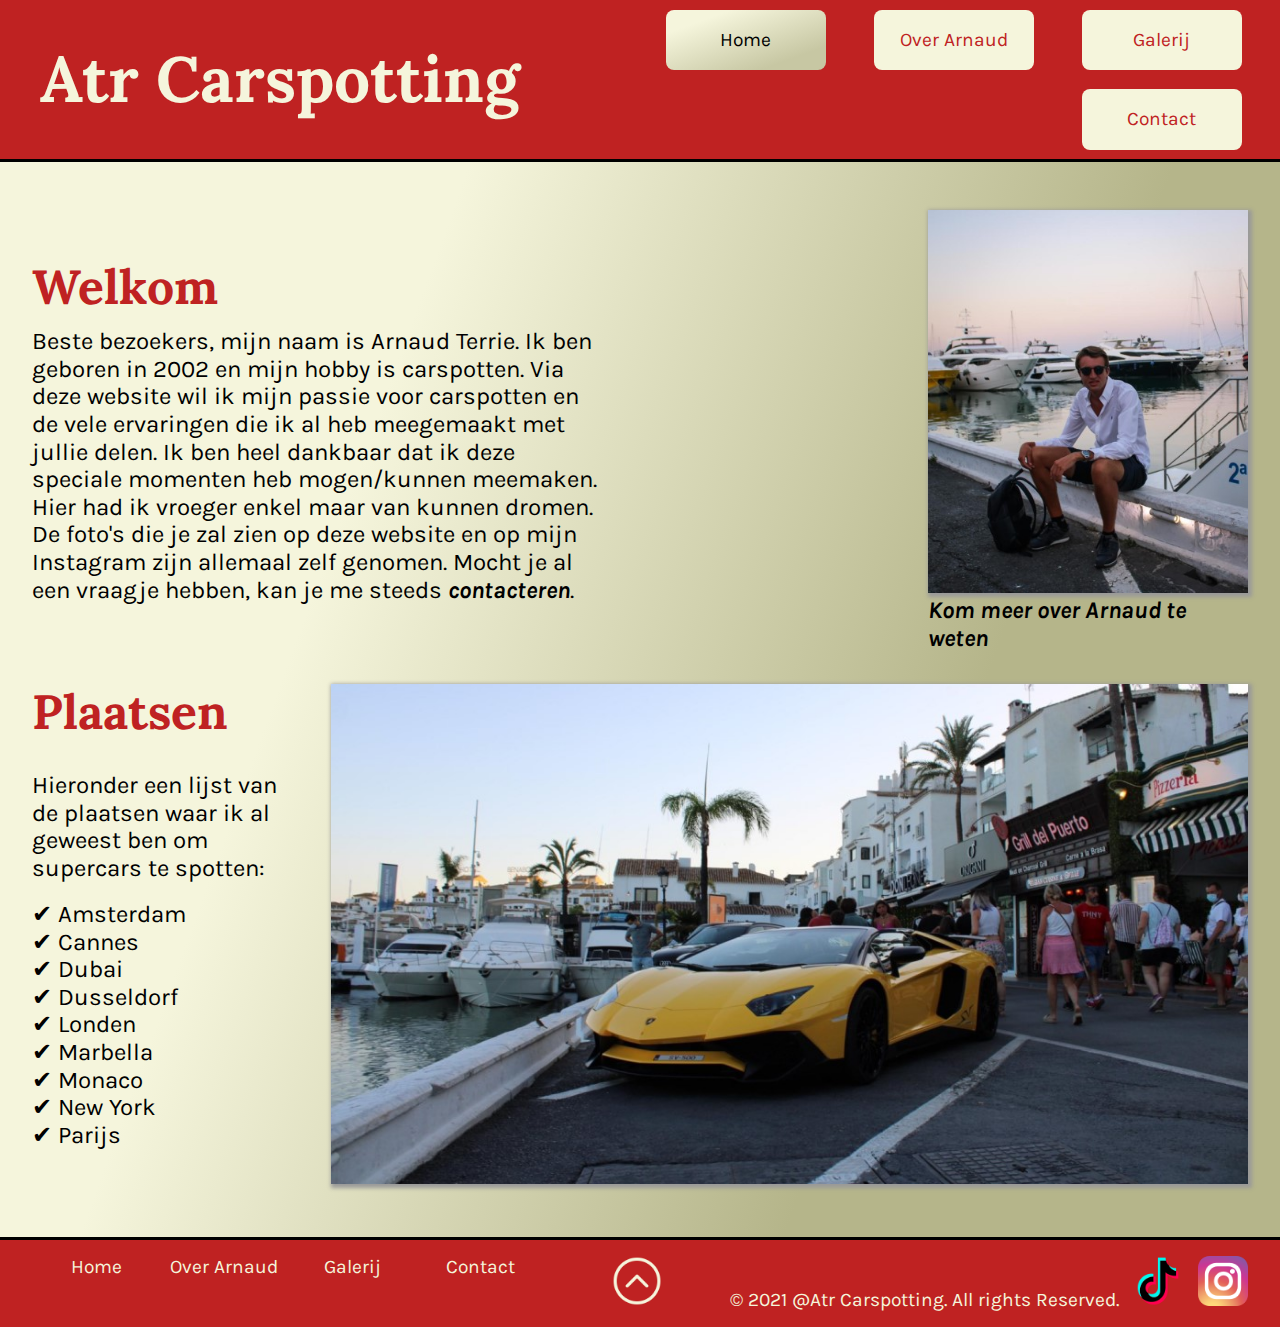
<file: index.html>
<!DOCTYPE html>
<html lang="nl">
<head>
    <meta charset="UTF-8">
    <meta name="viewport" content="width=device-width, initial-scale=1.0">

    <link rel="stylesheet" href="Normalize.css">
    <link rel="stylesheet" href="Stijl.css">
    <link href="https://fonts.googleapis.com/css2?family=Karla&family=Lora:wght@700&display=swap" rel="stylesheet">


    <title>Atr Carspotting</title>
    <link rel="shortcut icon" type="image/png" href="images/favicon-32x32.png"/>
</head>

<body>
<header id="top">
    <h1>Atr Carspotting</h1>
    <nav>
    <ul>
        <li class="hier"><a href="index.html">Home</a></li>
        <li><a href="Over.html">Over Arnaud</a></li>
        <li><a href="Galerij.html">Galerij</a></li>
        <li><a href="Contact.html">Contact</a></li>
    </ul>
</nav>
</header>



<main>


    <section class="grid13">
    <h2>Welkom</h2>
    <p>Beste bezoekers, mijn naam is Arnaud Terrie. Ik ben geboren in 2002 en mijn hobby is carspotten. Via deze website wil ik mijn passie voor carspotten en de vele ervaringen die ik al heb meegemaakt met jullie delen. Ik ben heel dankbaar dat ik deze speciale momenten heb mogen/kunnen meemaken. Hier had ik vroeger enkel maar van kunnen dromen. De foto's die je zal zien op deze website en op mijn Instagram zijn allemaal zelf genomen. Mocht je al een vraagje hebben, kan je me steeds <a href="Contact.html"><strong>contacteren</strong></a>.</p>
    </section>


    <section class="grid45index">
        <figure><img src="images/ArnaudFoto.jpg" alt="Arnaud" ></figure>
    <p><a href="Over.html"><strong>Kom meer over Arnaud te weten</strong></a></p>
    </section>


    <section id="plaatsen">
    <h2>Plaatsen</h2>
        <br>
        <p>Hieronder een lijst van de plaatsen waar ik al geweest ben om supercars te spotten:</p>
        <br>
        <ul>
            <li><p>Amsterdam</p></li>
            <li><p>Cannes</p></li>
            <li><p>Dubai</p></li>
            <li><p>Dusseldorf</p></li>
            <li><p>Londen</p></li>
            <li><p>Marbella</p></li>
            <li><p>Monaco</p></li>
            <li><p>New York</p></li>
            <li><p>Parijs</p></li>

        </ul>
    </section>


    <figure class="grid25"><img src="images/Aventado%20SV%20horizontal.jpg " alt="Aventador SV " ></figure>


</main>



<footer>
    <nav class="hide">
        <ul>
            <li><a href="index.html" >Home</a></li>
            <li><a href="Over.html" >Over Arnaud</a></li>
            <li><a href="Galerij.html">Galerij</a></li>
            <li><a href="Contact.html">Contact</a></li>
        </ul>
    </nav>
    <a href="#top" class="hide"><img src="images/up%20arrow.jpg" alt="up-arrow"></a>
    <p>&copy; 2021 @Atr Carspotting. All rights Reserved.
        <a href="https://www.tiktok.com/@atrcarspotting?" target="_blank"><img class="icons" src="images/tiktok.jpg" alt="Tiktok logo"></a>
        <a href="https://www.instagram.com/atrcarspotting/" target="_blank"><img class="icons" src="images/instagram.jpg" alt="Instagram logo"></a>
    </p>
</footer>



</body>
</html>
</file>
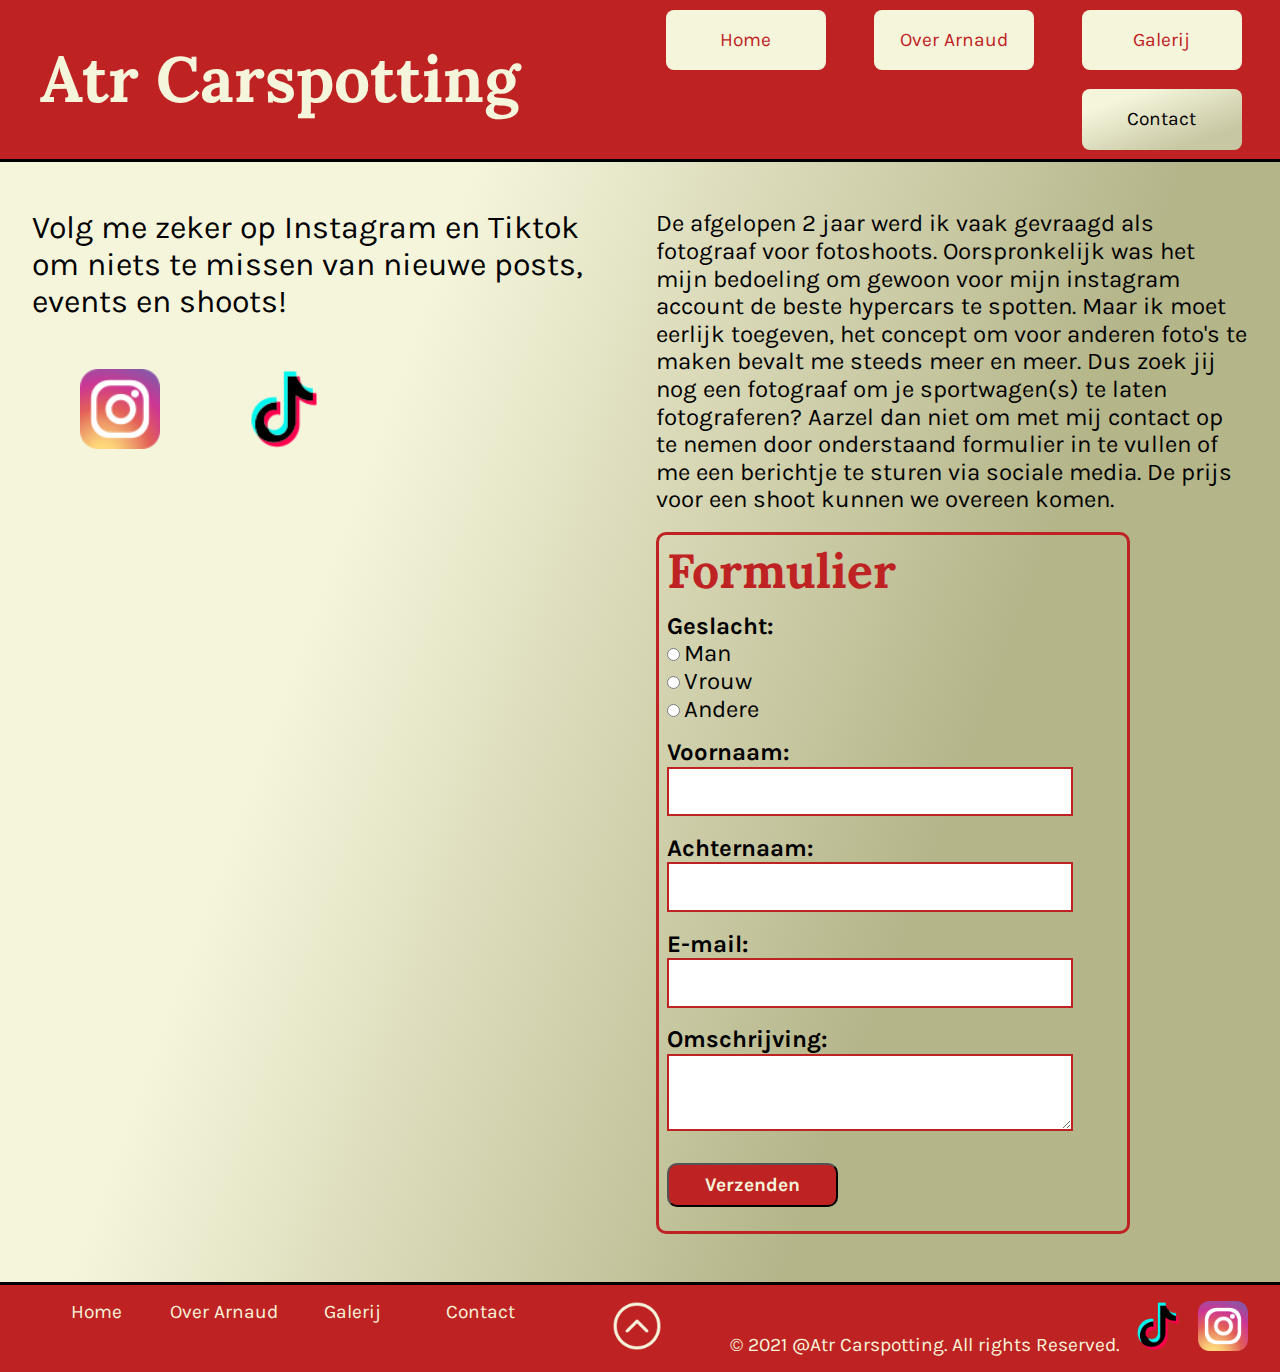
<file: Contact.html>
<!DOCTYPE html>
<html lang="nl">
<head>
    <meta charset="UTF-8">
    <meta name="viewport" content="width=device-width, initial-scale=1.0">

    <link rel="stylesheet" href="Normalize.css">
    <link rel="stylesheet" href="Stijl.css">
    <link href="https://fonts.googleapis.com/css2?family=Karla&family=Lora:wght@700&display=swap" rel="stylesheet">


    <title>Atr Carspotting</title>
    <link rel="shortcut icon" type="image/png" href="images/favicon-32x32.png"/>
</head>

<body>
<header id="top">
    <h1>Atr Carspotting</h1>
    <nav>
        <ul>
            <li><a href="index.html" >Home</a></li>
            <li><a href="Over.html">Over Arnaud</a></li>
            <li><a href="Galerij.html">Galerij</a></li>
            <li class="hier"><a href="Contact.html" >Contact</a></li>
        </ul>
    </nav>
</header>



<main>


<section class="grid13Contact">
    <p class="contactTekst">Volg me zeker op Instagram en Tiktok om niets te missen van nieuwe posts, events en shoots!</p>

    <a href="https://www.instagram.com/atrcarspotting/" target="_blank"><img class="iconsContactI" src="images/instagram.jpg" alt="Instagram logo"></a>
    <a href="https://www.tiktok.com/@atrcarspotting?" target="_blank"><img class="iconsContactT" src="images/tiktok.jpg" alt="Tiktok logo"></a>



</section>

<section class="grid35">
<p>De afgelopen 2 jaar werd ik vaak gevraagd als fotograaf voor fotoshoots. Oorspronkelijk was het mijn bedoeling om gewoon voor mijn instagram account de beste hypercars te spotten. Maar ik moet eerlijk toegeven, het concept om voor anderen foto's te maken bevalt me steeds meer en meer. Dus zoek jij nog een fotograaf om je sportwagen(s) te laten fotograferen? Aarzel dan niet om met mij contact op te nemen door onderstaand formulier in te vullen of me een berichtje te sturen via sociale media. De prijs voor een shoot kunnen we overeen komen.</p>
    <br>
    <div  class="doneer">



            <h2>Formulier</h2>
            <form>


                    <label><strong>Geslacht:</strong></label>
                <br>

                    <input class="check" name="check" type="radio">
                    <label>Man</label>
                    <br>
                    <input class="check" name="check" type="radio">
                    <label>Vrouw</label>
                    <br>
                    <input class="check" name="check" type="radio">
                    <label>Andere</label>
                    <br>



                <div class="column">
                    <label for="Vnaam"><strong>Voornaam:</strong></label>
                    <input class="inputdoneer" type="text" id="Vnaam" name="user_Vnaam" required>
                    <br>

                    <label for="Anaam"><strong>Achternaam:</strong></label>
                    <input class="inputdoneer" type="text" id="Anaam" name="user_Anaam" required>
                    <br>

                    <label for="email"><strong>E-mail:</strong></label>
                    <input class="inputdoneer" type="email" id="email" name="user_Email" required>
                    <br>

                    <label for="oms"><strong>Omschrijving:</strong></label>
                    <textarea class="inputdoneer" name="user_message" id="oms" required></textarea>
                </div>

                <div>
                    <input id="submit" type="submit" value="Verzenden">
                </div>

            </form>

    </div>
</section>


</main>



<footer>
    <nav class="hide">
        <ul>
            <li><a href="index.html" >Home</a></li>
            <li><a href="Over.html" >Over Arnaud</a></li>
            <li><a href="Galerij.html">Galerij</a></li>
            <li><a href="Contact.html">Contact</a></li>
        </ul>
    </nav>
    <a href="#top" class="hide"><img src="images/up%20arrow.jpg" alt="up-arrow"></a>
    <p>&copy; 2021 @Atr Carspotting. All rights Reserved.
        <a href="https://www.tiktok.com/@atrcarspotting?" target="_blank"><img class="icons" src="images/tiktok.jpg" alt="Tiktok logo"></a>
        <a href="https://www.instagram.com/atrcarspotting/" target="_blank"><img class="icons" src="images/instagram.jpg" alt="Instagram logo"></a>
    </p>
</footer>



</body>
</html>
</file>
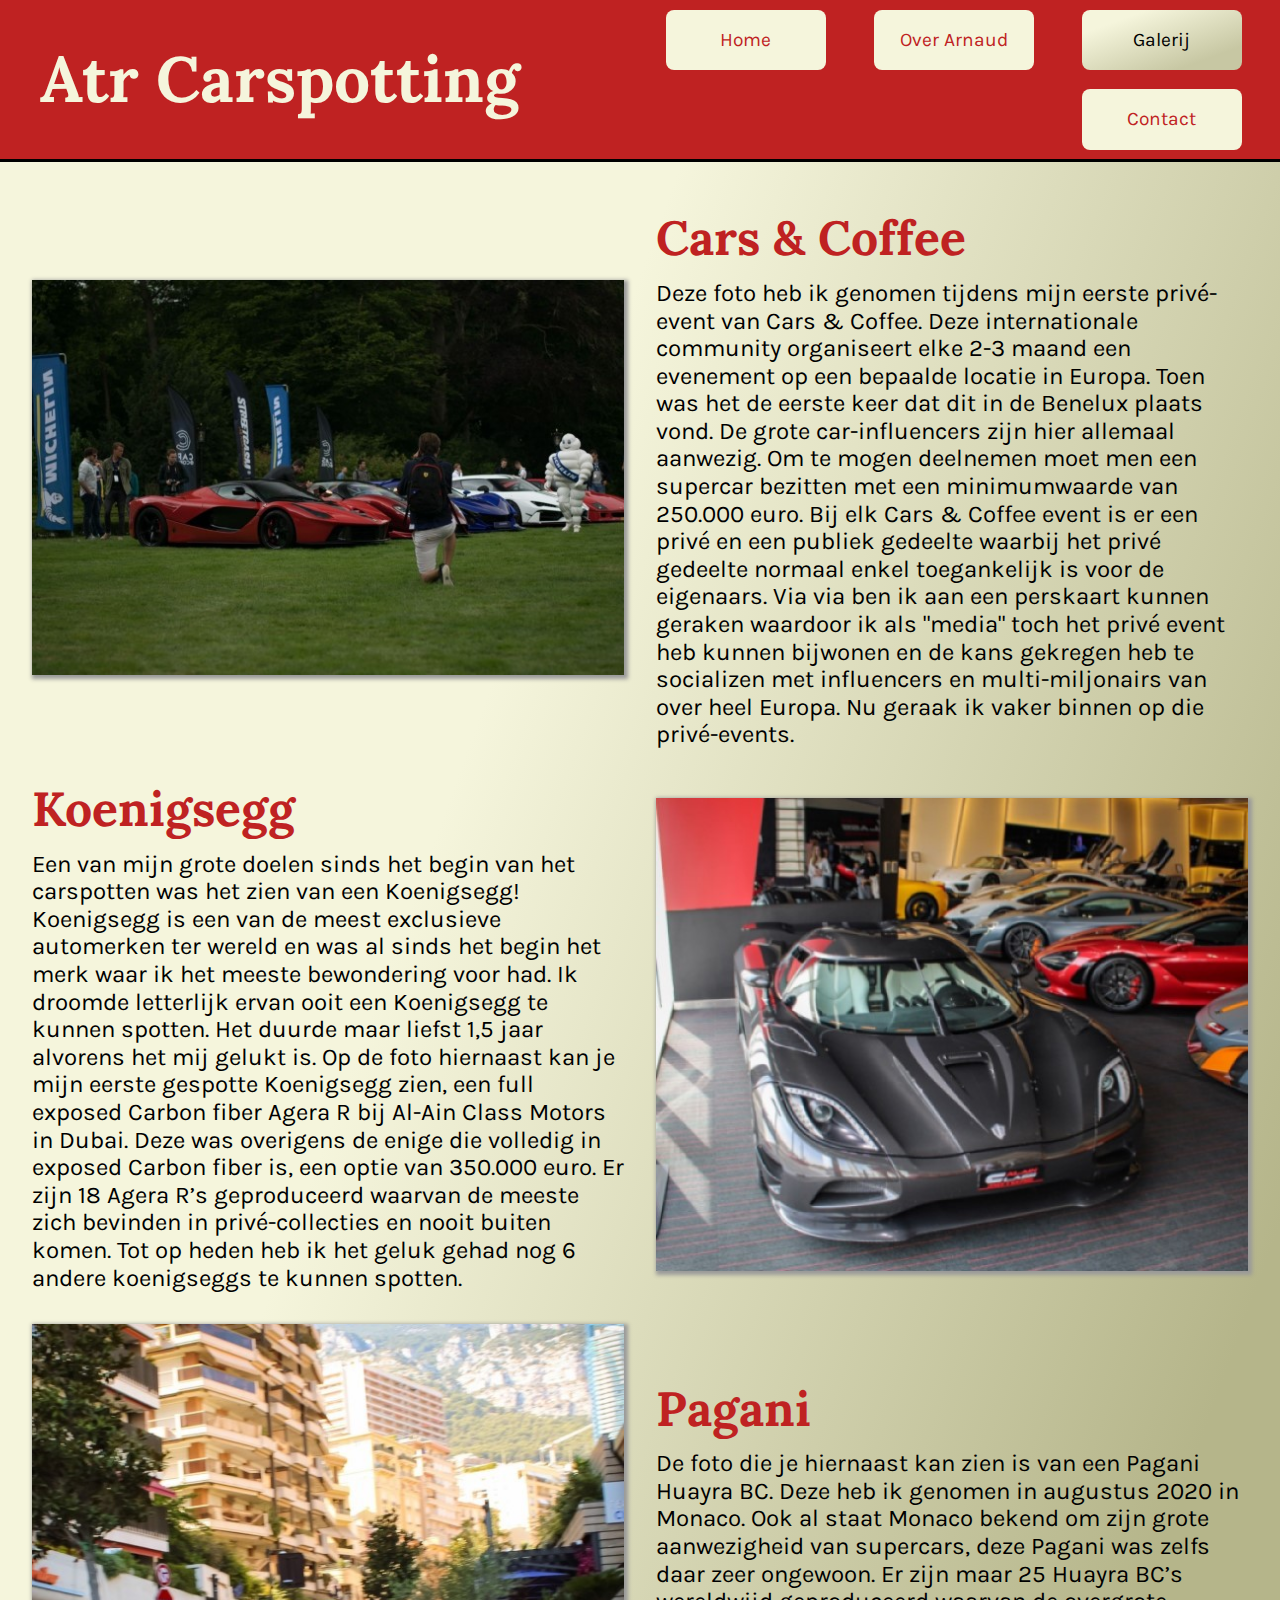
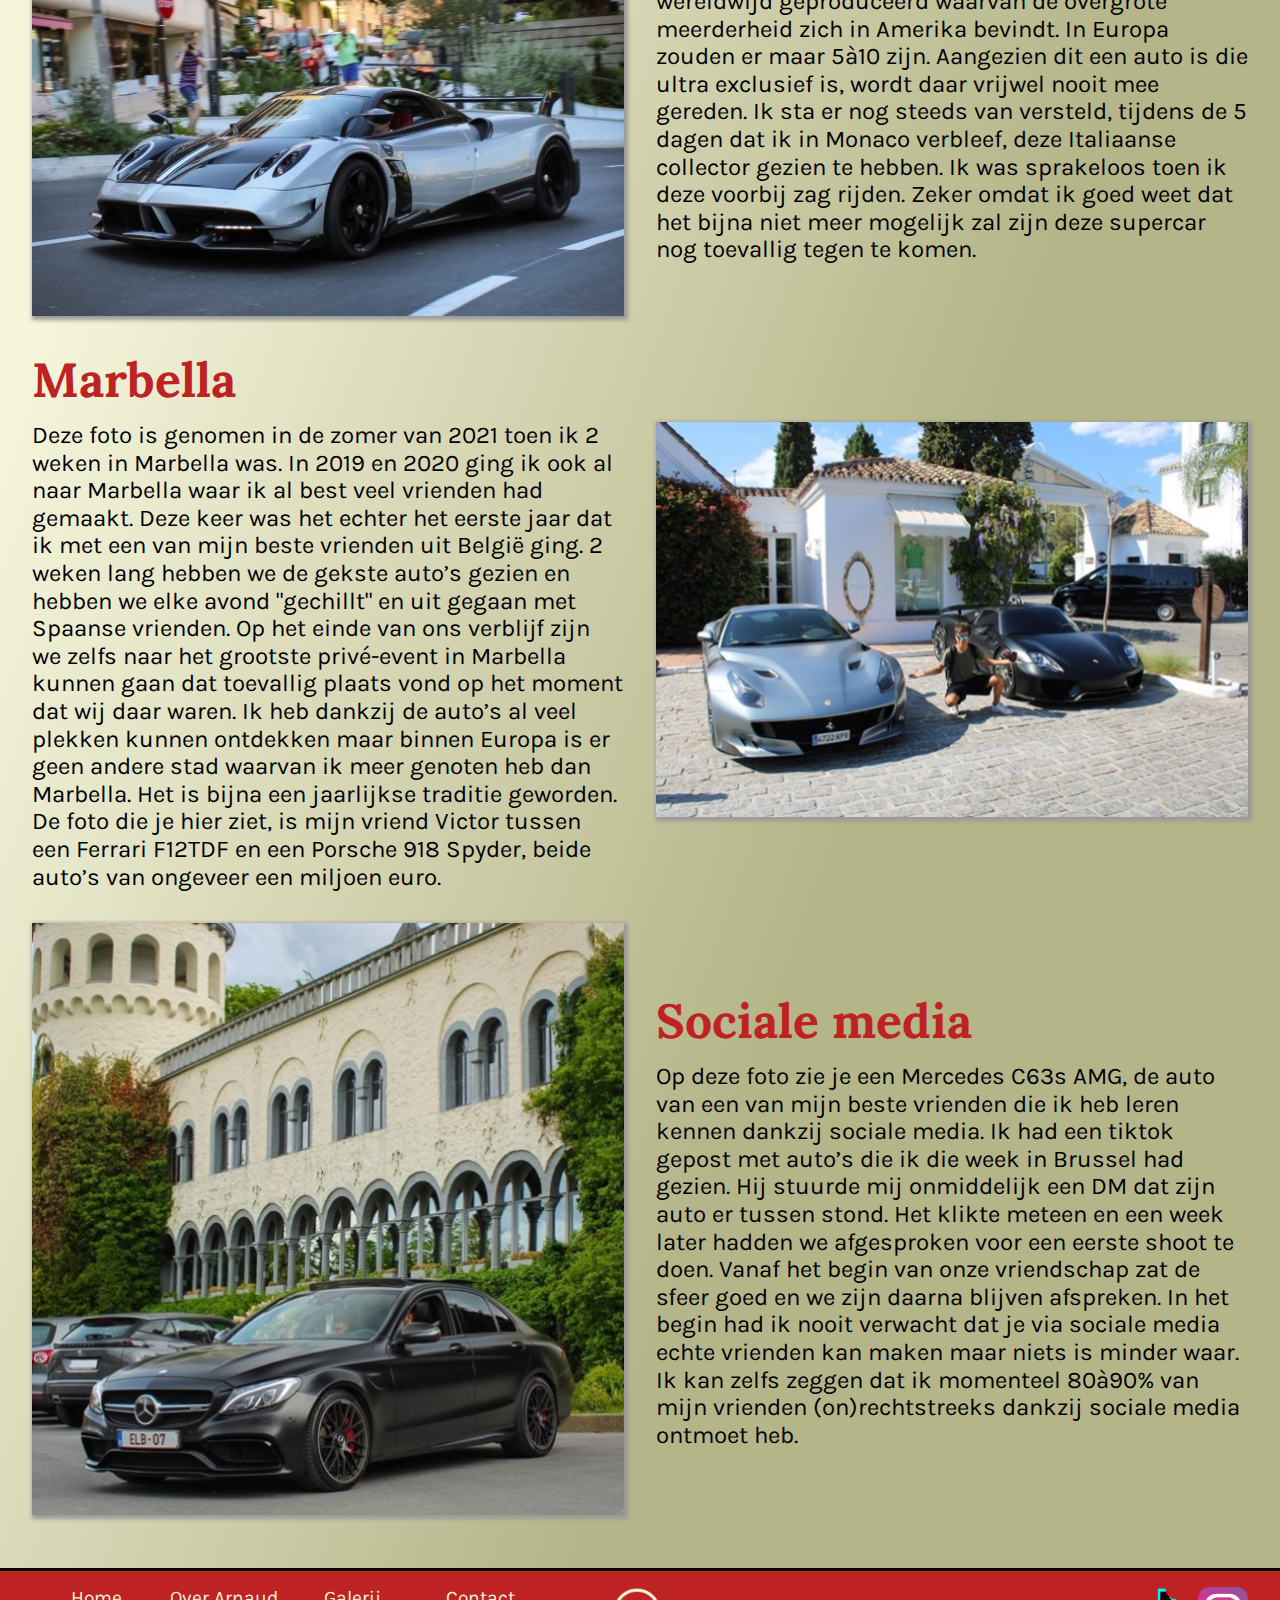
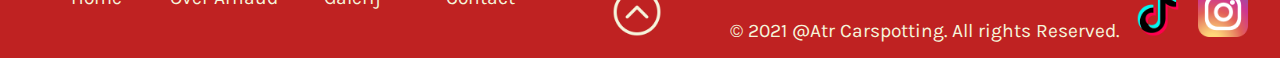
<file: Galerij.html>
<!DOCTYPE html>
<html lang="nl">
<head>
    <meta charset="UTF-8">
    <meta name="viewport" content="width=device-width, initial-scale=1.0">

    <link rel="stylesheet" href="Normalize.css">
    <link rel="stylesheet" href="Stijl.css">
    <link href="https://fonts.googleapis.com/css2?family=Karla&family=Lora:wght@700&display=swap" rel="stylesheet">


    <title>Atr Carspotting</title>
    <link rel="shortcut icon" type="image/png" href="images/favicon-32x32.png"/>
</head>

<body>
<header id="top">
    <h1>Atr Carspotting</h1>
    <nav>
        <ul>
            <li><a href="index.html" >Home</a></li>
            <li><a href="Over.html">Over Arnaud</a></li>
            <li class="hier"><a href="Galerij.html" >Galerij</a></li>
            <li><a href="Contact.html">Contact</a></li>
        </ul>
    </nav>
</header>



<main>


    <figure class="grid13" id="Gfoto1" ><img src="images/story1.jpg " alt="Arnaud fotografeert supercars" ></figure>
    <section class="grid35" id="Gtekst1">
        <h2>Cars & Coffee</h2>
        <p>Deze foto heb ik genomen tijdens mijn eerste privé-event van Cars & Coffee. Deze internationale community organiseert elke 2-3 maand een evenement op een bepaalde locatie in Europa. Toen was het de eerste keer dat dit in de Benelux plaats vond. De grote car-influencers zijn hier allemaal aanwezig. Om te mogen deelnemen moet men een supercar bezitten met een minimumwaarde van 250.000 euro. Bij elk Cars & Coffee event is er een privé en een publiek gedeelte waarbij het privé gedeelte normaal enkel toegankelijk is voor de eigenaars. Via via ben ik aan een perskaart kunnen geraken waardoor ik als "media" toch het privé event heb kunnen bijwonen en de kans gekregen heb te socializen met influencers en multi-miljonairs van over heel Europa. Nu geraak ik vaker binnen op die privé-events.</p>
    </section>


    <section class="grid13" id="Gtekst2">
        <h2>Koenigsegg</h2>
        <p>Een van mijn grote doelen sinds het begin van het carspotten was het zien van een Koenigsegg! Koenigsegg is een van de meest exclusieve automerken ter wereld en was al sinds het begin het merk waar ik het meeste bewondering voor had. Ik droomde letterlijk ervan ooit een Koenigsegg te kunnen spotten. Het duurde maar liefst 1,5 jaar alvorens het mij gelukt is. Op de foto hiernaast kan je mijn eerste gespotte Koenigsegg zien, een full exposed Carbon fiber Agera R bij Al-Ain Class Motors in Dubai. Deze was overigens de enige die volledig in exposed Carbon fiber is, een optie van 350.000 euro. Er zijn 18 Agera R’s geproduceerd waarvan de meeste zich bevinden in privé-collecties en nooit buiten komen. Tot op heden heb ik het geluk gehad nog 6 andere koenigseggs te kunnen spotten.</p>
    </section>
        <figure class="grid35" id="Gfoto2"><img src="images/story2.jpg " alt="Koenigsegg Agera R" ></figure>


        <figure class="grid13" id="Gfoto3"><img src="images/story3.jpg " alt="Pagani Huayra BC" ></figure>
    <section class="grid35" id="Gtekst3">
        <h2>Pagani</h2>
     <p>De foto die je hiernaast kan zien is van een Pagani Huayra BC. Deze heb ik genomen in augustus 2020 in Monaco. Ook al staat Monaco bekend om zijn grote aanwezigheid van supercars, deze Pagani was zelfs daar zeer ongewoon. Er zijn maar 25 Huayra BC’s wereldwijd geproduceerd waarvan de overgrote meerderheid zich in Amerika bevindt. In Europa zouden er maar 5à10 zijn. Aangezien dit een auto is die ultra exclusief is, wordt daar vrijwel nooit mee gereden. Ik sta er nog steeds van versteld, tijdens de 5 dagen dat ik in Monaco verbleef, deze Italiaanse collector gezien te hebben. Ik was sprakeloos toen ik deze voorbij zag rijden. Zeker omdat ik goed weet dat het bijna niet meer mogelijk zal zijn deze supercar nog toevallig tegen te komen.</p>
    </section>


    <section class="grid13" id="Gtekst4">
        <h2>Marbella</h2>
        <p>Deze foto is genomen in de zomer van 2021 toen ik 2 weken in Marbella was. In 2019 en 2020 ging ik ook al naar Marbella waar ik al best veel vrienden had gemaakt. Deze keer was het echter het eerste jaar dat ik met een van mijn beste vrienden uit België ging. 2 weken lang hebben we de gekste auto’s gezien en hebben we elke avond "gechillt" en uit gegaan met Spaanse vrienden. Op het einde van ons verblijf zijn we zelfs naar het grootste privé-event in Marbella kunnen gaan dat toevallig plaats vond op het moment dat wij daar waren. Ik heb dankzij de auto’s al veel plekken kunnen ontdekken maar binnen Europa is er geen andere stad waarvan ik meer genoten heb dan Marbella. Het is bijna een jaarlijkse traditie geworden. De foto die je hier ziet, is mijn vriend Victor tussen een Ferrari F12TDF en een Porsche 918 Spyder, beide auto’s van ongeveer een miljoen euro.</p>
    </section>
        <figure class="grid35" id="Gfoto4"><img src="images/story4.jpg" alt="Porsche 918 en Ferrari F12tdf" ></figure>


        <figure class="grid13" id="Gfoto5"><img src="images/story5.jpg" alt="Mercedes C63s AMG" ></figure>
    <section class="grid35" id="Gtekst5">
        <h2>Sociale media</h2>
        <p>Op deze foto zie je een Mercedes C63s AMG, de auto van een van mijn beste vrienden die ik heb leren kennen dankzij sociale media. Ik had een tiktok gepost met auto’s die ik die week in Brussel had gezien. Hij stuurde mij onmiddelijk een DM dat zijn auto er tussen stond. Het klikte meteen en een week later hadden we afgesproken voor een eerste shoot te doen. Vanaf het begin van onze vriendschap zat de sfeer goed en we zijn daarna blijven afspreken. In het begin had ik nooit verwacht dat je via sociale media echte vrienden kan maken maar niets is minder waar. Ik kan zelfs zeggen dat ik momenteel 80à90% van mijn vrienden (on)rechtstreeks dankzij sociale media ontmoet heb.</p>
    </section>


</main>



<footer>
    <nav class="hide">
        <ul>
            <li><a href="index.html" >Home</a></li>
            <li><a href="Over.html" >Over Arnaud</a></li>
            <li><a href="Galerij.html">Galerij</a></li>
            <li><a href="Contact.html">Contact</a></li>
        </ul>
    </nav>
    <a href="#top" class="hide"><img src="images/up%20arrow.jpg" alt="up-arrow"></a>
    <p>&copy; 2021 @Atr Carspotting. All rights Reserved.
        <a href="https://www.tiktok.com/@atrcarspotting?" target="_blank"><img class="icons" src="images/tiktok.jpg" alt="Tiktok logo"></a>
        <a href="https://www.instagram.com/atrcarspotting/" target="_blank"><img class="icons" src="images/instagram.jpg" alt="Instagram logo"></a>
    </p>
</footer>



</body>
</html>
</file>
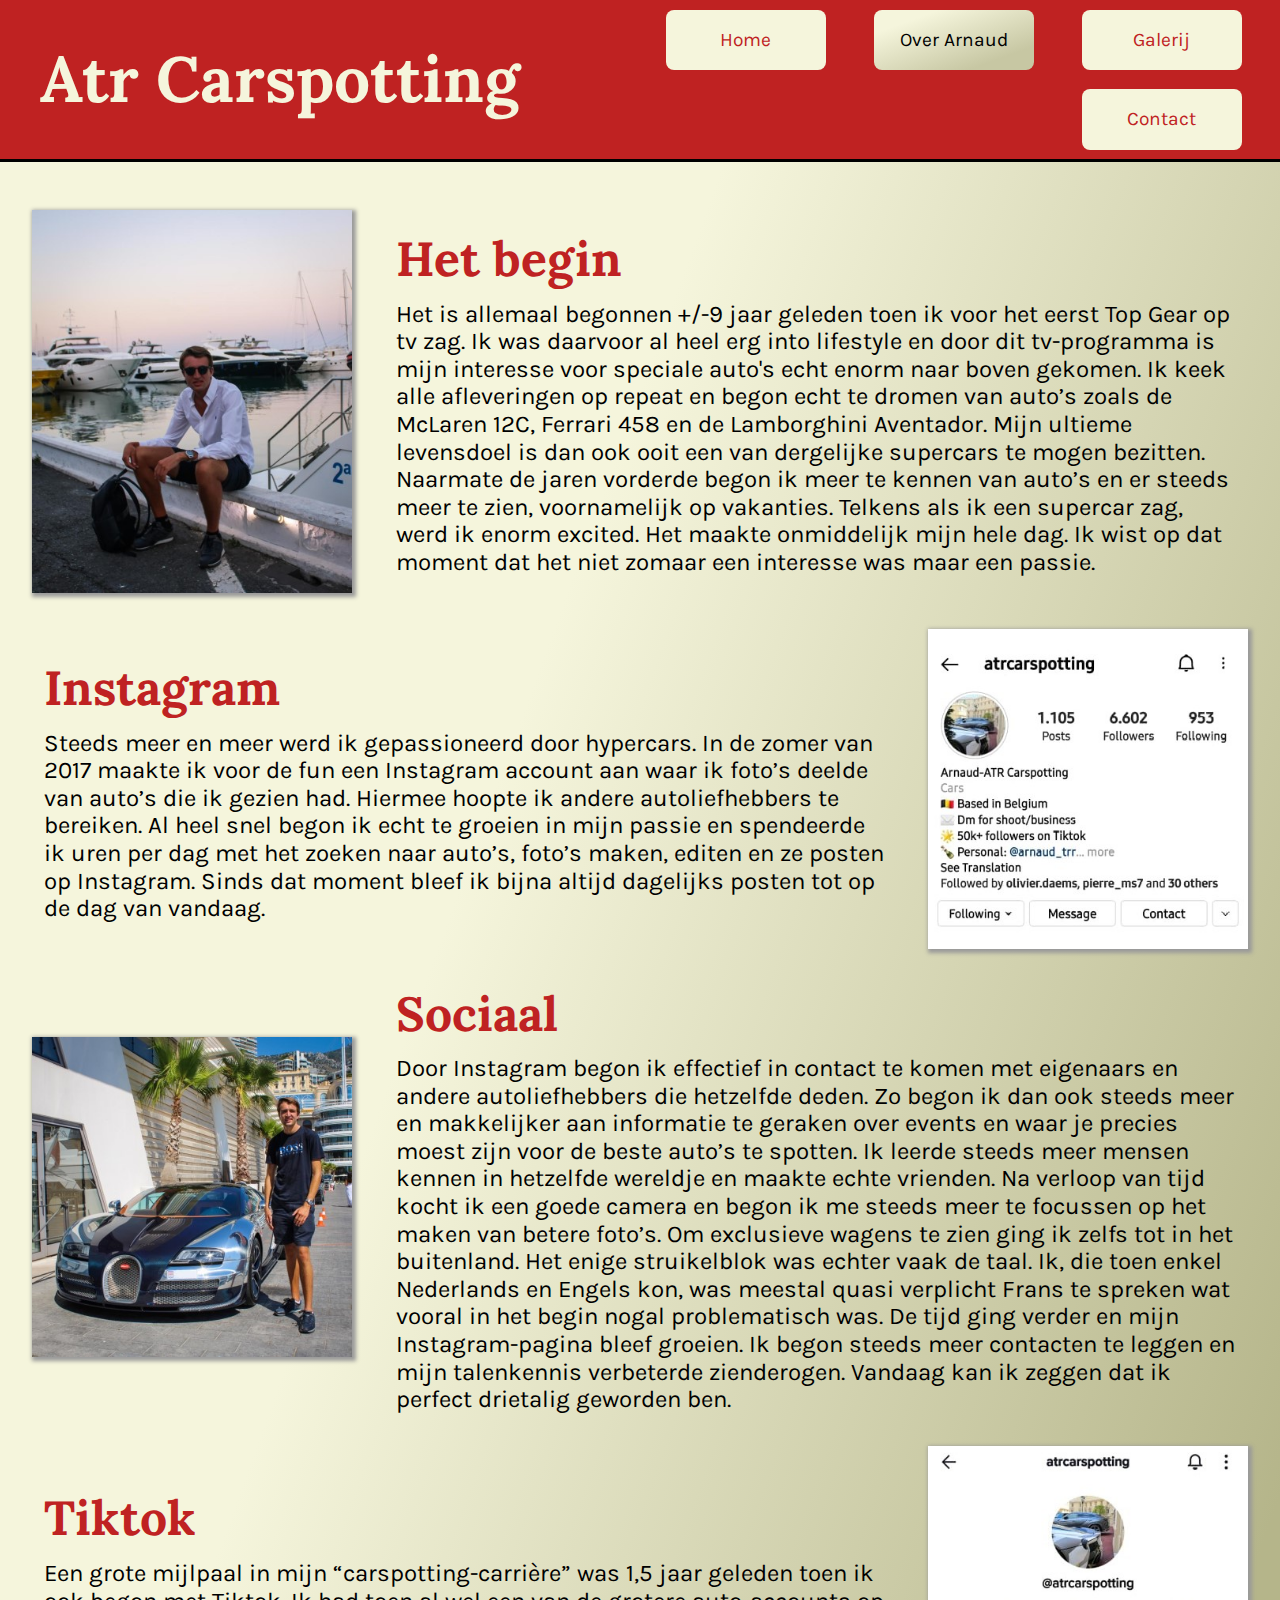
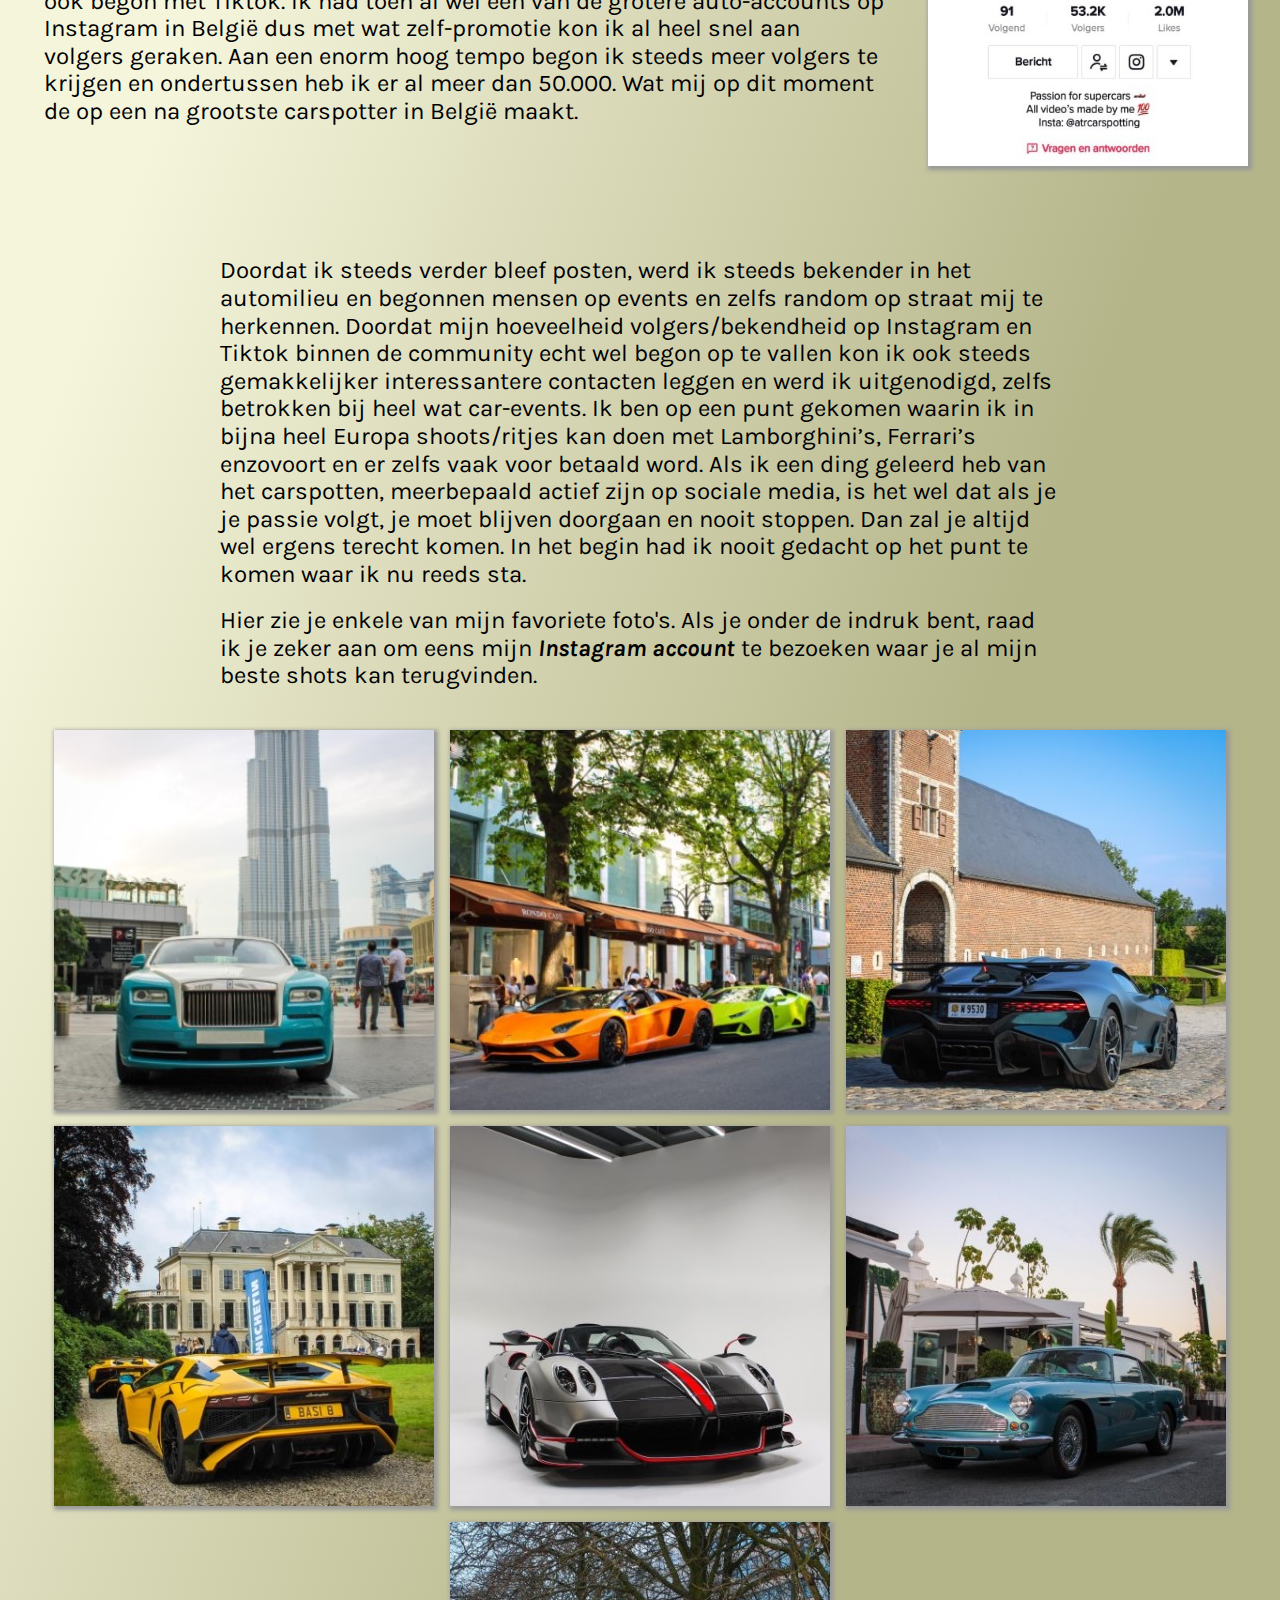
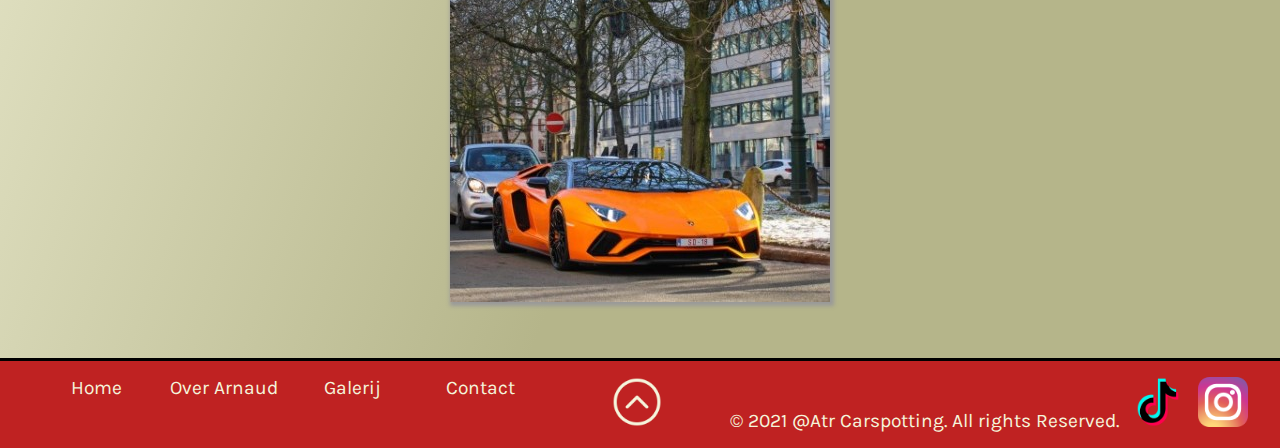
<file: Over.html>
<!DOCTYPE html>
<html lang="nl">
<head>
    <meta charset="UTF-8">
    <meta name="viewport" content="width=device-width, initial-scale=1.0">

    <link rel="stylesheet" href="Normalize.css">
    <link rel="stylesheet" href="Stijl.css">
    <link href="https://fonts.googleapis.com/css2?family=Karla&family=Lora:wght@700&display=swap" rel="stylesheet">


    <title>Atr Carspotting</title>
    <link rel="shortcut icon" type="image/png" href="images/favicon-32x32.png"/>
</head>

<body>
<header id="top">
    <h1>Atr Carspotting</h1>
    <nav>
        <ul>
            <li><a href="index.html" >Home</a></li>
            <li class="hier"><a href="Over.html" >Over Arnaud</a></li>
            <li><a href="Galerij.html">Galerij</a></li>
            <li><a href="Contact.html">Contact</a></li>
        </ul>
    </nav>
</header>



<main>


        <figure class="grid12" id="Ofoto1"><img src="images/ArnaudFoto.jpg" alt="Foto Arnaud" ></figure>
    <section class="grid24right" id="Otekst1">
        <h2>Het begin</h2>
        <p>Het is allemaal begonnen +/-9 jaar geleden toen ik voor het eerst Top Gear op tv zag. Ik was daarvoor al heel erg into lifestyle en door dit tv-programma is mijn interesse voor speciale auto's echt enorm naar boven gekomen. Ik keek alle afleveringen op repeat en begon echt te dromen van auto’s zoals de McLaren 12C, Ferrari 458 en de Lamborghini Aventador. Mijn ultieme levensdoel is dan ook ooit een van dergelijke supercars te mogen bezitten. Naarmate de jaren vorderde begon ik meer te kennen van auto’s en er steeds meer te zien, voornamelijk op vakanties. Telkens als ik een supercar zag, werd ik enorm excited. Het maakte onmiddelijk mijn hele dag. Ik wist op dat moment dat het niet zomaar een interesse was maar een passie.</p>
       </section>


    <section class="grid24left" id="Otekst2">
        <h2>Instagram</h2>
        <p>Steeds meer en meer werd ik gepassioneerd door hypercars. In de zomer van 2017 maakte ik voor de fun een Instagram account aan waar ik foto’s deelde van auto’s die ik gezien had. Hiermee hoopte ik andere autoliefhebbers te bereiken. Al heel snel begon ik echt te groeien in mijn passie en spendeerde ik uren per dag met het zoeken naar auto’s, foto’s maken, editen en ze posten op Instagram. Sinds dat moment bleef ik bijna altijd dagelijks posten tot op de dag van vandaag.  </p>
    </section>
    <figure class="grid45" id="Ofoto2"><a href="https://www.instagram.com/atrcarspotting/" target="_blank"><img src="images/instaProfiel.jpg" alt="Instagram profiel" ></a></figure>


        <figure class="grid12" id="Ofoto3"><img src="images/Bugatti.jpg" alt="Bugatti Veyron" ></figure>
    <section class="grid24right" id="Otekst3">
        <h2>Sociaal</h2>
        <p>Door Instagram begon ik effectief in contact te komen met eigenaars en andere autoliefhebbers die hetzelfde deden. Zo begon ik dan ook steeds meer en makkelijker aan informatie te geraken over events en waar je precies moest zijn voor de beste auto’s te spotten. Ik leerde steeds meer mensen kennen in hetzelfde wereldje en maakte echte vrienden. Na verloop van tijd kocht ik een goede camera en begon ik me steeds meer te focussen op het maken van betere foto’s. Om exclusieve wagens te zien ging ik zelfs tot in het buitenland.
            Het enige struikelblok was echter vaak de taal. Ik, die toen enkel Nederlands en Engels kon, was meestal quasi verplicht Frans te spreken wat vooral in het begin nogal problematisch was. De tijd ging verder en mijn Instagram-pagina bleef groeien. Ik begon steeds meer contacten te leggen en mijn talenkennis verbeterde zienderogen. Vandaag kan ik zeggen dat ik perfect drietalig geworden ben.
        </p>
    </section>


    <section class="grid24left" id="Otekst4">
        <h2>Tiktok</h2>
        <p>Een grote mijlpaal in mijn “carspotting-carrière” was 1,5 jaar geleden toen ik ook begon met Tiktok. Ik had toen al wel een van de grotere auto-accounts op Instagram in België dus met wat zelf-promotie kon ik al heel snel aan volgers geraken. Aan een enorm hoog tempo begon ik steeds meer volgers te krijgen en ondertussen heb ik er al meer dan 50.000. Wat mij op dit moment de op een na grootste carspotter in België maakt. </p>
    </section>
    <figure class="grid45" id="Ofoto4"><a href="https://www.tiktok.com/@atrcarspotting?" target="_blank"><img src="images/tiktokProfiel.jpg" alt="Tiktok profiel" ></a></figure>


    <section class="grid24mid">
        <br>
        <br>
        <br>
        <p>Doordat ik steeds verder bleef posten, werd ik steeds bekender in het automilieu en begonnen mensen op events en zelfs random op straat mij te herkennen. Doordat mijn hoeveelheid volgers/bekendheid op Instagram en Tiktok binnen de community echt wel begon op te vallen kon ik ook steeds gemakkelijker interessantere contacten leggen en werd ik uitgenodigd, zelfs betrokken bij heel wat car-events. Ik ben op een punt gekomen waarin ik in bijna heel Europa shoots/ritjes kan doen met Lamborghini’s, Ferrari’s enzovoort en er zelfs vaak voor betaald word. Als ik een ding geleerd heb van het carspotten, meerbepaald actief zijn op sociale media, is het wel dat als je je passie volgt, je moet blijven doorgaan en nooit stoppen. Dan zal je altijd wel ergens terecht komen. In het begin had ik nooit gedacht op het punt te komen waar ik nu reeds sta.</p>
        <br>
        <p>Hier zie je enkele van mijn favoriete foto's. Als je onder de indruk bent, raad ik je zeker aan om eens mijn <a href="https://www.instagram.com/atrcarspotting/" target="_blank"><strong>Instagram account</strong></a> te bezoeken waar je al mijn beste shots kan terugvinden.</p>
    </section>


    <figure class="grid15fotos">
        <img class="marginfotos"  src="images/Rolls%20Royce%20Wraith.jpg" alt="Rolls Royce Wraith" >
        <img class="marginfotos" src="images/Aventador%20S%20Roadster+Huracan%20Evo.jpg" alt="Aventador S Roadster en Huracan Evo" >
        <img class="marginfotos" src="images/Bugatti%20Divo.jpg" alt="Bugatti Divo" >
        <img class="marginfotos" src="images/Aventador%20SV.jpg" alt="AventadOr SV" >
        <img class="marginfotos" src="images/Pagani%20Huayra%20BC%20Roadster.jpg" alt="Pagani Huayra BC Roadster" >
        <img class="marginfotos" src="images/Aston%20Martin%20DB4.jpg " alt="Aston Martin DB4 " >
        <img class="marginfotos" src="images/Aventador%20S%20Roadster.jpg " alt="Lamborghini Aventador Roadster " >
    </figure>


</main>



<footer>
        <nav class="hide">
            <ul>
                <li><a href="index.html" >Home</a></li>
                <li><a href="Over.html" >Over Arnaud</a></li>
                <li><a href="Galerij.html">Galerij</a></li>
                <li><a href="Contact.html">Contact</a></li>
            </ul>
        </nav>
    <a href="#top" class="hide"><img src="images/up%20arrow.jpg" alt="up-arrow"></a>
    <p>&copy; 2021 @Atr Carspotting. All rights Reserved.
        <a href="https://www.tiktok.com/@atrcarspotting?" target="_blank"><img class="icons" src="images/tiktok.jpg" alt="Tiktok logo"></a>
        <a href="https://www.instagram.com/atrcarspotting/" target="_blank"><img class="icons" src="images/instagram.jpg" alt="Instagram logo"></a>
    </p>
</footer>



</body>
</html>
</file>
<file: Stijl.css>
*{
    margin: 0;
    padding: 0;
    box-sizing: border-box;
}

html {
scroll-behavior: smooth;
}

body{
     background: linear-gradient(110deg, #F5F5DC 30%, #b5b58a 70%);
    font-family: 'Karla', sans-serif;
    color: #000000;
}

main {
margin: 3em 2em;
display: grid;
grid-template-columns: 1fr 1fr 1fr 1fr;
gap: 2em;
}

main p{
max-width: 35em;
}

header{
border-bottom: 3px solid #000000;
display: flex;
flex-wrap: wrap;
background-color: #bf2222;
width:100%;
}

header h1{
font-size: 4em;
color:#F5F5DC;
flex-grow: 1;
text-align: center;
}

h2{
font-size: 3em;
color: #bf2222;
margin-bottom: 0.3em;

}
h1, h2, h3, h4{
font-family: 'Lora', serif;
}

nav li.hier a{
background: linear-gradient(160deg, #F5F5DC 20%, #c7c7a3 80%);
color: #000000;
}

div ul{
list-style: none;
}

section ul li p:before{
content: "✔ ";
}

h3{
font-size: 2em;
}

p{
font-size: 1.5em;
}

p>a{
text-decoration: none;
color: #000000;
font-style: italic;
}

header nav li{
margin-right: 3rem;
width: 10em;
text-align: center;
}

footer nav li{
width: 8em;
text-align: center;
}

header nav{
flex-grow: 3;
flex-basis: 30rem;
align-self: center;
}

nav ul{
list-style-type: none;
display: flex;
flex-direction: row;
flex-wrap: wrap;
justify-content: flex-end;
}

header nav li a{
text-decoration: none;
color: #bf2222;
font-size: 1.2em;
width: 100%;
display: block;
background-color: #F5F5DC ;
padding: 1em;
border-radius: 0.5rem;
margin: 0.5em;
}

footer nav li a{
 text-decoration: none;
 color:#F5F5DC;
 font-size: 1.2em;
}

header nav li a:hover{
color: #000000;
background: linear-gradient(160deg, #F5F5DC 20%, #c7c7a3 80%);
}

footer nav li a:hover{
color:#c7c7a3 ;
}

figure img{
max-width: 100%;
min-width: 20em;
box-shadow: 2px 2px 4px 2px #999;
}

.grid12{
grid-column: 1/2;
align-self: center;
}

.grid13{
grid-column: 1/3;
align-self: center;

}

.grid13Contact{
grid-column: 1/3;
}


.grid24left{
grid-column: 2/4;
align-self: center;
}

.grid24right{
grid-column: 2/4;
align-self: center;
}

.grid24mid{
grid-column: 2/4;
align-self: center;
}

.grid25{
grid-column: 2/5;
justify-self: right;
align-self: center;
}

.grid45{
grid-column: 4/5;
align-self: center;
}

.grid45index{
grid-column: 4/5;
justify-self: right;
align-self: center;
}

.grid35{
grid-column: 3/5;
align-self: center;
}

.grid15fotos{
grid-column: 1/5;
justify-content: center;
display: flex;
flex-direction: row;
flex-wrap: wrap;
}

.marginfotos{
margin: 0.5em;
}

#plaatsen{
flex-direction: column;
text-align: left;
}

#plaatsen ul{
list-style-type: none;
}

footer{
display: flex;
flex-direction: row;
flex-wrap: wrap;
justify-content: space-between;
color: #F5F5DC;
background-color: #bf2222;
padding:1em 2em;
border-top: 3px solid #000000;
}

footer p{
font-size: 1.2em;
}

footer img{
width:50px; height: 50px
}

.icons{
margin-left: 0.5em;
}

.iconsContactI{
width: 5em;
margin: 3em 0em 0em 3em;
}

.iconsContactT{
width: 5em;
margin: 3em 0em 0em 5em;
}

.contactTekst{
font-size: 2em;
}

.inputdoneer {
    font-size:1.5em;
    padding: 2% 1%;
    border: 2px solid #bf2222;
    width: 90%;
    max-width: 100%;
}
.doneer  {
    padding: 0.5em;
    width: 80%;
    display: flex;
    flex-direction: column;
    border: 3px solid #bf2222;
    border-radius: 10px;
}
label{
    font-size: 1.5em;
}
.doneer > h2{
    font-size: 3em;
}
.column {
    display: flex;
    flex-direction: column;
}
#submit {
    background-color: #bf2222;
    padding: 2% 8%;
    border-radius: 10px;
    font-size: 1.2em;
    font-weight: bold;
    color:#F5F5DC;
}
form > div {
    padding: 1em 0em;
}



@media screen and (max-width: 1490px){

main .grid24left{
    grid-column: 1/4;
    justify-self: center;
}
main .grid24right{
    grid-column: 2/5;
    justify-self: center;
}
.grid24mid{
    grid-column: 1/5;
    justify-self: center;
}
}



@media screen and (max-width:1000px){

header h1 {
    font-size: 3em;
}
header nav li a {
    padding: 0.5em;
}
h2 {
    font-size: 2.23em;
}
p {
    font-size: 1.2em;
}
.contactTekst {
    font-size: 1.6em;
}
.iconsContactI {
    width: 4em;
    margin: 2em 0em 0em 1em;
    }
.iconsContactT {
    width: 4em;
    margin: 2em 0em 0em 3em;
}
label {
    font-size: 1.2em;
}
#submit {
    font-size: 1.0em;
}
.inputdoneer {
    font-size: 1.2em;
    width:100%;
}
footer{
    justify-content: center;
}
.hide{
    display:none;
}
.doneer{
    width:100%;
}
}



@media screen and (max-width: 840px){

header nav ul{
    flex-direction: column;
    margin-right:1.3em;
}
header nav li{
    width: 100%;
}
main{
    display: flex;
    flex-direction: column;
}
figure img{
    min-width: 5em;
}
#Gfoto1{
    order:0;
}
#Gfoto2{
    order:2;
}
#Gfoto3{
    order:4;
}
#Gfoto4{
    order:6;
}
#Gfoto5{
    order:8;
}
#Gtekst1{
    order:-1;
}
#Gtekst2{
    order:1;
}
#Gtekst3{
    order:3;
}
#Gtekst4{
    order:5;
}
#Gtekst5{
    order:7;
}
#Ofoto1{
    order:0;
}
#Ofoto2{
    order:2;
}
#Ofoto3{
    order:4;
}
#Ofoto4{
    order:6;
}
#Otekst1{
    order:-1;
}
#Otekst2{
    order:1;
}
#Otekst3{
    order:3;
}
#Otekst4{
    order:5;
}
.grid24mid{
    order:7;
}
.grid15fotos{
   order:8;
}
#plaatsen{
    text-align: center;
    list-style-type: none;
}
}



@media screen and (max-width: 530px) {

.icons{
    margin-top: 1em;
}
}



@media screen and (max-width: 330px) {

header h1 {
    font-size: 2.5em;
}
h2{
    font-size:2em;
}
p{
    font-size: 1.2em;
}
}
</file>
